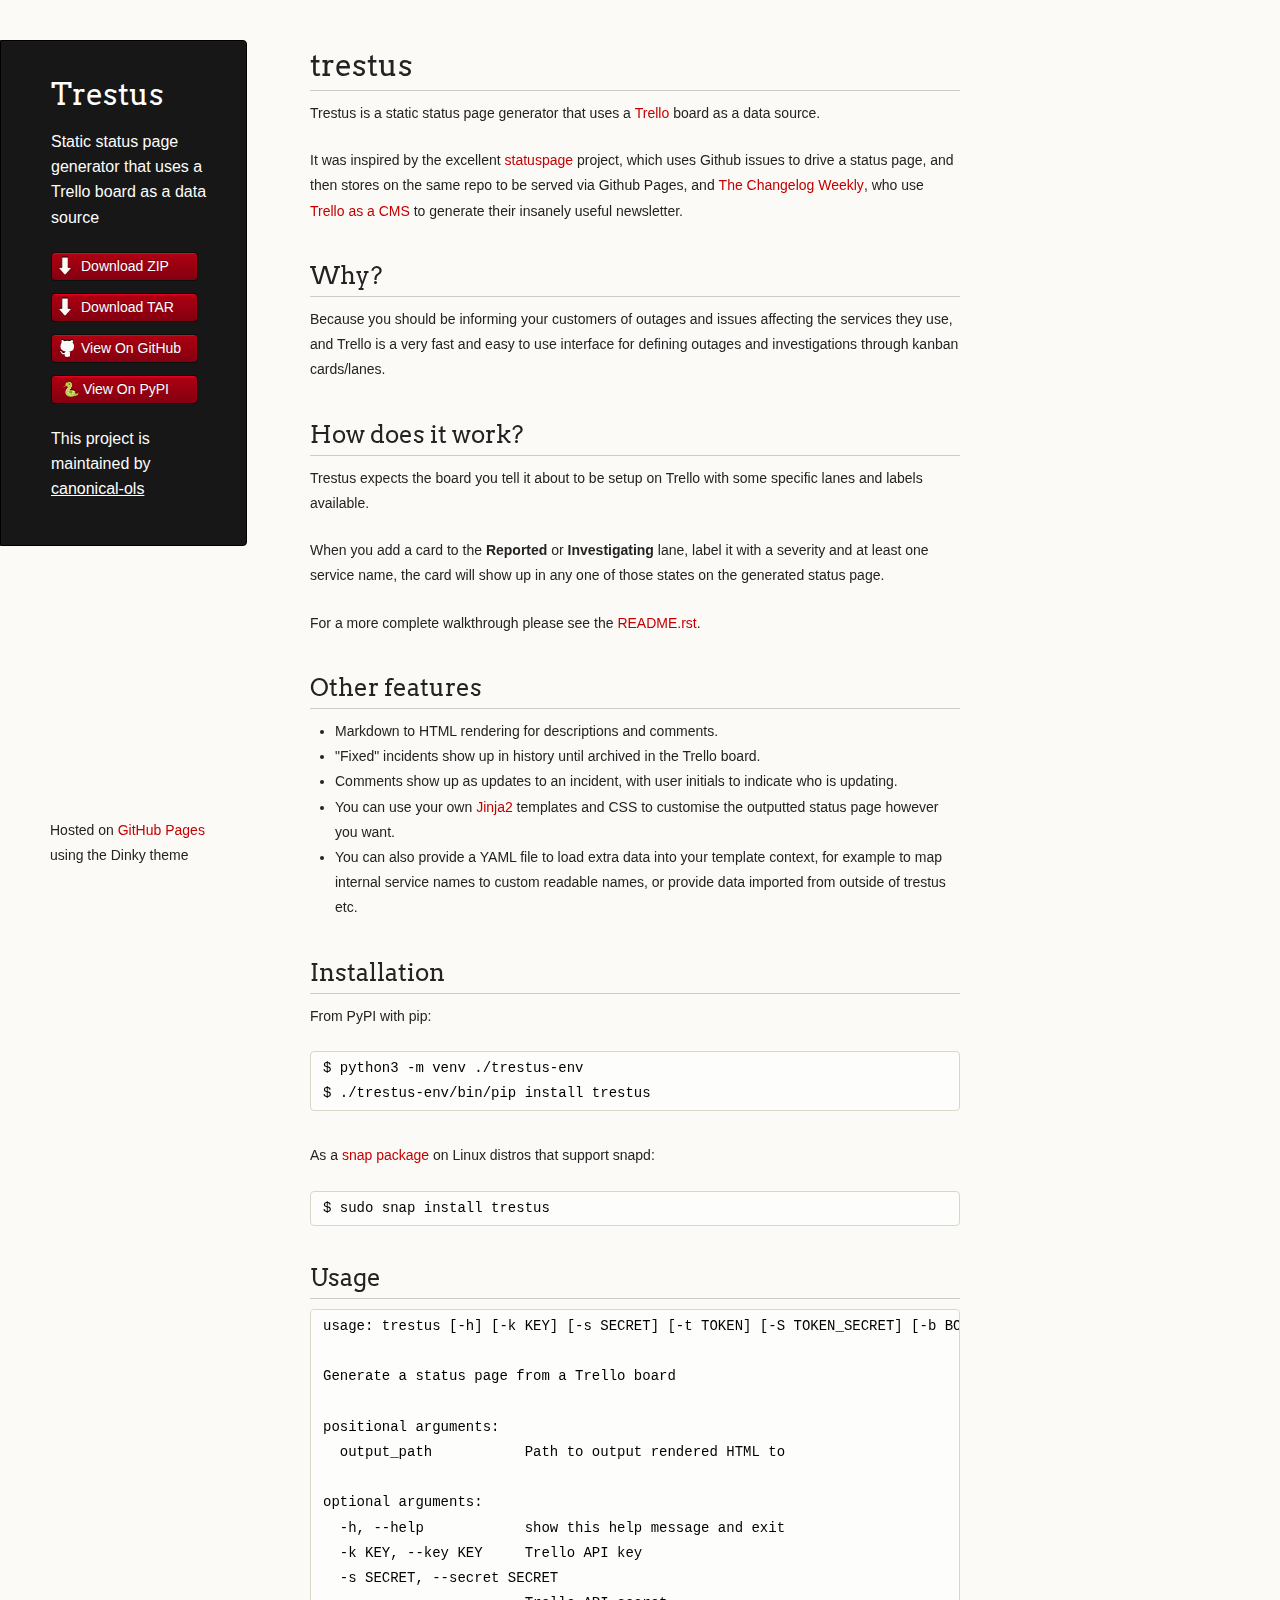
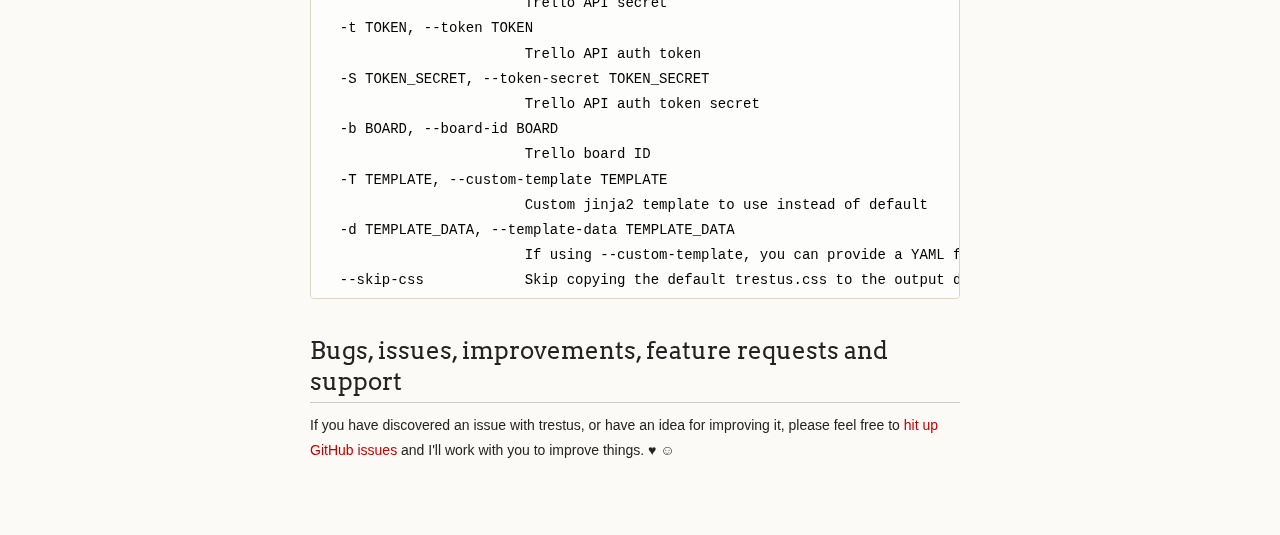
<file: index.html>
<!doctype html>
<html>
  <head>
    <meta charset="utf-8">
    <meta http-equiv="X-UA-Compatible" content="chrome=1">
    <title>Trestus by canonical-ols</title>

    <link rel="stylesheet" href="stylesheets/styles.css">
    <link rel="stylesheet" href="stylesheets/github-light.css">
    <script src="javascripts/scale.fix.js"></script>
    <meta name="viewport" content="width=device-width, initial-scale=1, user-scalable=no">
    <!--[if lt IE 9]>
    <script src="//html5shiv.googlecode.com/svn/trunk/html5.js"></script>
    <![endif]-->
  </head>
  <body>
    <div class="wrapper">
      <header>
        <h1 class="header">Trestus</h1>
        <p class="header">Static status page generator that uses a Trello board as a data source</p>

        <ul>
          <li class="download"><a class="buttons" href="https://github.com/canonical-ols/trestus/zipball/master">Download ZIP</a></li>
          <li class="download"><a class="buttons" href="https://github.com/canonical-ols/trestus/tarball/master">Download TAR</a></li>
          <li><a class="buttons github" href="https://github.com/canonical-ols/trestus">View On GitHub</a></li>
          <li><a class="buttons pypi" href="https://pypi.python.org/pypi/trestus">🐍  View On PyPI</a></li>
        </ul>

        <p class="header">This project is maintained by <a class="header name" href="https://github.com/canonical-ols">canonical-ols</a></p>


      </header>
      <section>
        <h1>
<a id="trestus" class="anchor" href="#trestus" aria-hidden="true"><span aria-hidden="true" class="octicon octicon-link"></span></a>trestus</h1>

<p>Trestus is a static status page generator that uses a <a href="https://trello.com/">Trello</a> board as a data source.</p>

<p>It was inspired by the excellent <a href="https://github.com/jayfk/statuspage">statuspage</a> project, which uses Github issues to drive a status page, and then stores on the same repo to be served via Github Pages, and <a href="https://changelog.com/weekly/">The Changelog Weekly</a>, who use <a href="https://changelog.com/trello-as-a-cms/">Trello as a CMS</a> to generate their insanely useful newsletter.</p>

<h2>
<a id="why" class="anchor" href="#why" aria-hidden="true"><span aria-hidden="true" class="octicon octicon-link"></span></a>Why?</h2>

<p>Because you should be informing your customers of outages and issues affecting the services they use, and Trello is a very fast and easy to use interface for defining outages and investigations through kanban cards/lanes.</p>

<h2>
<a id="how-does-it-work" class="anchor" href="#how-does-it-work" aria-hidden="true"><span aria-hidden="true" class="octicon octicon-link"></span></a>How does it work?</h2>

<p>Trestus expects the board you tell it about to be setup on Trello with some specific lanes and labels available.</p>

<p>When you add a card to the <strong>Reported</strong> or <strong>Investigating</strong> lane, label it with a severity and at least one service name, the card will show up in any one of those states on the generated status page.</p>

<p>For a more complete walkthrough please see the <a href="https://github.com/canonical-ols/trestus/blob/master/README.rst">README.rst</a>.</p>

<h2>
<a id="other-features" class="anchor" href="#other-features" aria-hidden="true"><span aria-hidden="true" class="octicon octicon-link"></span></a>Other features</h2>

<ul>
<li>Markdown to HTML rendering for descriptions and comments.</li>
<li>"Fixed" incidents show up in history until archived in the Trello board.</li>
<li>Comments show up as updates to an incident, with user initials to indicate who is updating.</li>
<li>You can use your own <a href="http://jinja.pocoo.org/">Jinja2</a> templates and CSS to customise the outputted status page however you want.</li>
<li>You can also provide a YAML file to load extra data into your template context, for example to map internal service names to custom readable names, or provide data imported from outside of trestus etc.</li>
</ul>

<h2>
<a id="installation" class="anchor" href="#installation" aria-hidden="true"><span aria-hidden="true" class="octicon octicon-link"></span></a>Installation</h2>

<p>From PyPI with pip:</p>

<pre><code>$ python3 -m venv ./trestus-env
$ ./trestus-env/bin/pip install trestus
</code></pre>

<p>As a <a href="https://snapcraft.io/">snap package</a> on Linux distros that support snapd:</p>

<pre><code>$ sudo snap install trestus
</code></pre>

<h2>
<a id="usage" class="anchor" href="#usage" aria-hidden="true"><span aria-hidden="true" class="octicon octicon-link"></span></a>Usage</h2>

<pre><code>usage: trestus [-h] [-k KEY] [-s SECRET] [-t TOKEN] [-S TOKEN_SECRET] [-b BOARD] [-T TEMPLATE] [-d TEMPLATE_DATA] output_path

Generate a status page from a Trello board

positional arguments:
  output_path           Path to output rendered HTML to

optional arguments:
  -h, --help            show this help message and exit
  -k KEY, --key KEY     Trello API key
  -s SECRET, --secret SECRET
                        Trello API secret
  -t TOKEN, --token TOKEN
                        Trello API auth token
  -S TOKEN_SECRET, --token-secret TOKEN_SECRET
                        Trello API auth token secret
  -b BOARD, --board-id BOARD
                        Trello board ID
  -T TEMPLATE, --custom-template TEMPLATE
                        Custom jinja2 template to use instead of default
  -d TEMPLATE_DATA, --template-data TEMPLATE_DATA
                        If using --custom-template, you can provide a YAML file to load in data that would be available in the template the template
  --skip-css            Skip copying the default trestus.css to the output dir.
</code></pre>

<h2>
<a id="bugs-issues-improvements-feature-requests-and-support" class="anchor" href="#bugs-issues-improvements-feature-requests-and-support" aria-hidden="true"><span aria-hidden="true" class="octicon octicon-link"></span></a>Bugs, issues, improvements, feature requests and support</h2>

<p>If you have discovered an issue with trestus, or have an idea for improving it, please feel free to <a href="https://github.com/canonical-ols/trestus/issues">hit up GitHub issues</a> and I'll work with you to improve things. ♥ ☺</p>
      </section>
      <footer>
        <p><small>Hosted on <a href="https://pages.github.com">GitHub Pages</a> using the Dinky theme</small></p>
      </footer>
    </div>
    <!--[if !IE]><script>fixScale(document);</script><![endif]-->
		
  </body>
</html>
</file>
<file: stylesheets/github-light.css>
/*
The MIT License (MIT)

Copyright (c) 2016 GitHub, Inc.

Permission is hereby granted, free of charge, to any person obtaining a copy
of this software and associated documentation files (the "Software"), to deal
in the Software without restriction, including without limitation the rights
to use, copy, modify, merge, publish, distribute, sublicense, and/or sell
copies of the Software, and to permit persons to whom the Software is
furnished to do so, subject to the following conditions:

The above copyright notice and this permission notice shall be included in all
copies or substantial portions of the Software.

THE SOFTWARE IS PROVIDED "AS IS", WITHOUT WARRANTY OF ANY KIND, EXPRESS OR
IMPLIED, INCLUDING BUT NOT LIMITED TO THE WARRANTIES OF MERCHANTABILITY,
FITNESS FOR A PARTICULAR PURPOSE AND NONINFRINGEMENT. IN NO EVENT SHALL THE
AUTHORS OR COPYRIGHT HOLDERS BE LIABLE FOR ANY CLAIM, DAMAGES OR OTHER
LIABILITY, WHETHER IN AN ACTION OF CONTRACT, TORT OR OTHERWISE, ARISING FROM,
OUT OF OR IN CONNECTION WITH THE SOFTWARE OR THE USE OR OTHER DEALINGS IN THE
SOFTWARE.

*/

.pl-c /* comment */ {
  color: #969896;
}

.pl-c1 /* constant, variable.other.constant, support, meta.property-name, support.constant, support.variable, meta.module-reference, markup.raw, meta.diff.header */,
.pl-s .pl-v /* string variable */ {
  color: #0086b3;
}

.pl-e /* entity */,
.pl-en /* entity.name */ {
  color: #795da3;
}

.pl-smi /* variable.parameter.function, storage.modifier.package, storage.modifier.import, storage.type.java, variable.other */,
.pl-s .pl-s1 /* string source */ {
  color: #333;
}

.pl-ent /* entity.name.tag */ {
  color: #63a35c;
}

.pl-k /* keyword, storage, storage.type */ {
  color: #a71d5d;
}

.pl-s /* string */,
.pl-pds /* punctuation.definition.string, string.regexp.character-class */,
.pl-s .pl-pse .pl-s1 /* string punctuation.section.embedded source */,
.pl-sr /* string.regexp */,
.pl-sr .pl-cce /* string.regexp constant.character.escape */,
.pl-sr .pl-sre /* string.regexp source.ruby.embedded */,
.pl-sr .pl-sra /* string.regexp string.regexp.arbitrary-repitition */ {
  color: #183691;
}

.pl-v /* variable */ {
  color: #ed6a43;
}

.pl-id /* invalid.deprecated */ {
  color: #b52a1d;
}

.pl-ii /* invalid.illegal */ {
  color: #f8f8f8;
  background-color: #b52a1d;
}

.pl-sr .pl-cce /* string.regexp constant.character.escape */ {
  font-weight: bold;
  color: #63a35c;
}

.pl-ml /* markup.list */ {
  color: #693a17;
}

.pl-mh /* markup.heading */,
.pl-mh .pl-en /* markup.heading entity.name */,
.pl-ms /* meta.separator */ {
  font-weight: bold;
  color: #1d3e81;
}

.pl-mq /* markup.quote */ {
  color: #008080;
}

.pl-mi /* markup.italic */ {
  font-style: italic;
  color: #333;
}

.pl-mb /* markup.bold */ {
  font-weight: bold;
  color: #333;
}

.pl-md /* markup.deleted, meta.diff.header.from-file */ {
  color: #bd2c00;
  background-color: #ffecec;
}

.pl-mi1 /* markup.inserted, meta.diff.header.to-file */ {
  color: #55a532;
  background-color: #eaffea;
}

.pl-mdr /* meta.diff.range */ {
  font-weight: bold;
  color: #795da3;
}

.pl-mo /* meta.output */ {
  color: #1d3e81;
}
</file>
<file: stylesheets/styles.css>
@import url(https://fonts.googleapis.com/css?family=Arvo:400,700,400italic);

/* MeyerWeb Reset */

html, body, div, span, applet, object, iframe,
h1, h2, h3, h4, h5, h6, p, blockquote, pre,
a, abbr, acronym, address, big, cite, code,
del, dfn, em, img, ins, kbd, q, s, samp,
small, strike, strong, sub, sup, tt, var,
b, u, i, center,
dl, dt, dd, ol, ul, li,
fieldset, form, label, legend,
table, caption, tbody, tfoot, thead, tr, th, td,
article, aside, canvas, details, embed,
figure, figcaption, footer, header, hgroup,
menu, nav, output, ruby, section, summary,
time, mark, audio, video {
  margin: 0;
  padding: 0;
  border: 0;
  font: inherit;
  vertical-align: baseline;
}


/* Base text styles */

body {
  padding:10px 50px 0 0;
  font-family:"Helvetica Neue", Helvetica, Arial, sans-serif;
	font-size: 14px;
	color: #232323;
	background-color: #FBFAF7;
	margin: 0;
	line-height: 1.8em;
	-webkit-font-smoothing: antialiased;

}

h1, h2, h3, h4, h5, h6 {
  color:#232323;
  margin:36px 0 10px;
}

p, ul, ol, table, dl {
  margin:0 0 22px;
}

h1, h2, h3 {
	font-family: Arvo, Monaco, serif;
  line-height:1.3;
	font-weight: normal;
}

h1,h2, h3 {
	display: block;
	border-bottom: 1px solid #ccc;
	padding-bottom: 5px;
}

h1 {
	font-size: 30px;
}

h2 {
	font-size: 24px;
}

h3 {
	font-size: 18px;
}

h4, h5, h6 {
	font-family: Arvo, Monaco, serif;
	font-weight: 700;
}

a {
  color:#C30000;
  font-weight:200;
  text-decoration:none;
}

a:hover {
	text-decoration: underline;
}

a small {
	font-size: 12px;
}

em {
	font-style: italic;
}

strong {
  font-weight:700;
}

ul {
  list-style-position: inside;
  list-style: disc;
  padding-left: 25px;
}

ol {
  list-style-position: inside;
  list-style: decimal;
  padding-left: 25px;
}

blockquote {
  margin: 0;
  padding: 0 0 0 20px;
  font-style: italic;
}

dl, dt, dd, dl p {
	font-color: #444;
}

dl dt {
  font-weight: bold;
}

dl dd {
  padding-left: 20px;
  font-style: italic;
}

dl p {
  padding-left: 20px;
  font-style: italic;
}

hr {
  border:0;
  background:#ccc;
  height:1px;
  margin:0 0 24px;
}

/* Images */

img {
  position: relative;
  margin: 0 auto;
  max-width: 650px;
  padding: 5px;
  margin: 10px 0 32px 0;
  border: 1px solid #ccc;
}

p img {
  display: inline;
  margin: 0;
  padding: 0;
  vertical-align: middle;
  text-align: center;
  border: none;
}

/* Code blocks */

code, pre {
	font-family: Monaco, "Bitstream Vera Sans Mono", "Lucida Console", Terminal, monospace;
  color:#000;
  font-size:14px;
}

pre {
	padding: 4px 12px;
  background: #FDFEFB;
  border-radius:4px;
  border:1px solid #D7D8C8;
  overflow: auto;
  overflow-y: hidden;
	margin-bottom: 32px;
}


/* Tables */

table {
  width:100%;
}

table {
  border: 1px solid #ccc;
  margin-bottom: 32px;
  text-align: left;
 }

th {
  font-family: 'Arvo', Helvetica, Arial, sans-serif;
	font-size: 18px;
	font-weight: normal;
  padding: 10px;
  background: #232323;
  color: #FDFEFB;
 }

td {
  padding: 10px;
	background: #ccc;
 }


/* Wrapper */
.wrapper {
  width:960px;
}


/* Header */

header {
	background-color: #171717;
	color: #FDFDFB;
  width:170px;
  float:left;
  position:fixed;
	border: 1px solid #000;
	-webkit-border-top-right-radius: 4px;
	-webkit-border-bottom-right-radius: 4px;
	-moz-border-radius-topright: 4px;
	-moz-border-radius-bottomright: 4px;
	border-top-right-radius: 4px;
	border-bottom-right-radius: 4px;
	padding: 34px 25px 22px 50px;
	margin: 30px 25px 0 0;
	-webkit-font-smoothing: antialiased;
}

p.header {
	font-size: 16px;
}

h1.header {
	font-family: Arvo, sans-serif;
	font-size: 30px;
	font-weight: 300;
	line-height: 1.3em;
	border-bottom: none;
	margin-top: 0;
}


h1.header, a.header, a.name, header a{
	color: #fff;
}

a.header {
	text-decoration: underline;
}

a.name {
	white-space: nowrap;
}

header ul {
  list-style:none;
  padding:0;
}

header li {
	list-style-type: none;
  width:132px;
  height:15px;
	margin-bottom: 12px;
	line-height: 1em;
	padding: 6px 6px 6px 7px;

	background: #AF0011;
	background: -moz-linear-gradient(top, #AF0011 0%, #820011 100%);
  background: -webkit-gradient(linear, left top, left bottom, color-stop(0%,#f8f8f8), color-stop(100%,#dddddd));
  background: -webkit-linear-gradient(top, #AF0011 0%,#820011 100%);
  background: -o-linear-gradient(top, #AF0011 0%,#820011 100%);
  background: -ms-linear-gradient(top, #AF0011 0%,#820011 100%);
  background: linear-gradient(top, #AF0011 0%,#820011 100%);

	border-radius:4px;
  border:1px solid #0D0D0D;

	-webkit-box-shadow: inset 0px 1px 1px 0 rgba(233,2,38, 1);
	box-shadow: inset 0px 1px 1px 0 rgba(233,2,38, 1);

}

header li:hover {
	background: #C3001D;
	background: -moz-linear-gradient(top, #C3001D 0%, #950119 100%);
  background: -webkit-gradient(linear, left top, left bottom, color-stop(0%,#f8f8f8), color-stop(100%,#dddddd));
  background: -webkit-linear-gradient(top, #C3001D 0%,#950119 100%);
  background: -o-linear-gradient(top, #C3001D 0%,#950119 100%);
  background: -ms-linear-gradient(top, #C3001D 0%,#950119 100%);
  background: linear-gradient(top, #C3001D 0%,#950119 100%);
}

a.buttons {
	-webkit-font-smoothing: antialiased;
	background: url(../images/arrow-down.png) no-repeat;
	font-weight: normal;
	text-shadow: rgba(0, 0, 0, 0.4) 0 -1px 0;
	padding: 2px 2px 2px 22px;
	height: 30px;
}

a.github {
	background: url(../images/octocat-small.png) no-repeat 1px;
}

a.pypi {
	background: none;
	padding: 2px 2px 2px 3px;
}

a.buttons:hover {
	color: #fff;
	text-decoration: none;
}


/* Section - for main page content */

section {
  width:650px;
  float:right;
  padding-bottom:50px;
}


/* Footer */

footer {
  width:170px;
  float:left;
  position:fixed;
  bottom:10px;
	padding-left: 50px;
}

@media print, screen and (max-width: 960px) {

  div.wrapper {
    width:auto;
    margin:0;
  }

  header, section, footer {
    float:none;
    position:static;
    width:auto;
  }

	footer {
		border-top: 1px solid #ccc;
		margin:0 84px 0 50px;
		padding:0;
	}

  header {
    padding-right:320px;
  }

  section {
    padding:20px 84px 20px 50px;
    margin:0 0 20px;
  }

  header a small {
    display:inline;
  }

  header ul {
    position:absolute;
    right:130px;
    top:84px;
  }
}

@media print, screen and (max-width: 720px) {
  body {
    word-wrap:break-word;
  }

  header {
    padding:10px 20px 0;
		margin-right: 0;
  }

	section {
    padding:10px 0 10px 20px;
    margin:0 0 30px;
  }

	footer {
		margin: 0 0 0 30px;
	}

  header ul, header p.view {
    position:static;
  }
}

@media print, screen and (max-width: 480px) {

  header ul li.download {
    display:none;
  }

	footer {
		margin: 0 0 0 20px;
	}

	footer a{
		display:block;
	}

}

@media print {
  body {
    padding:0.4in;
    font-size:12pt;
    color:#444;
  }
}
</file>
